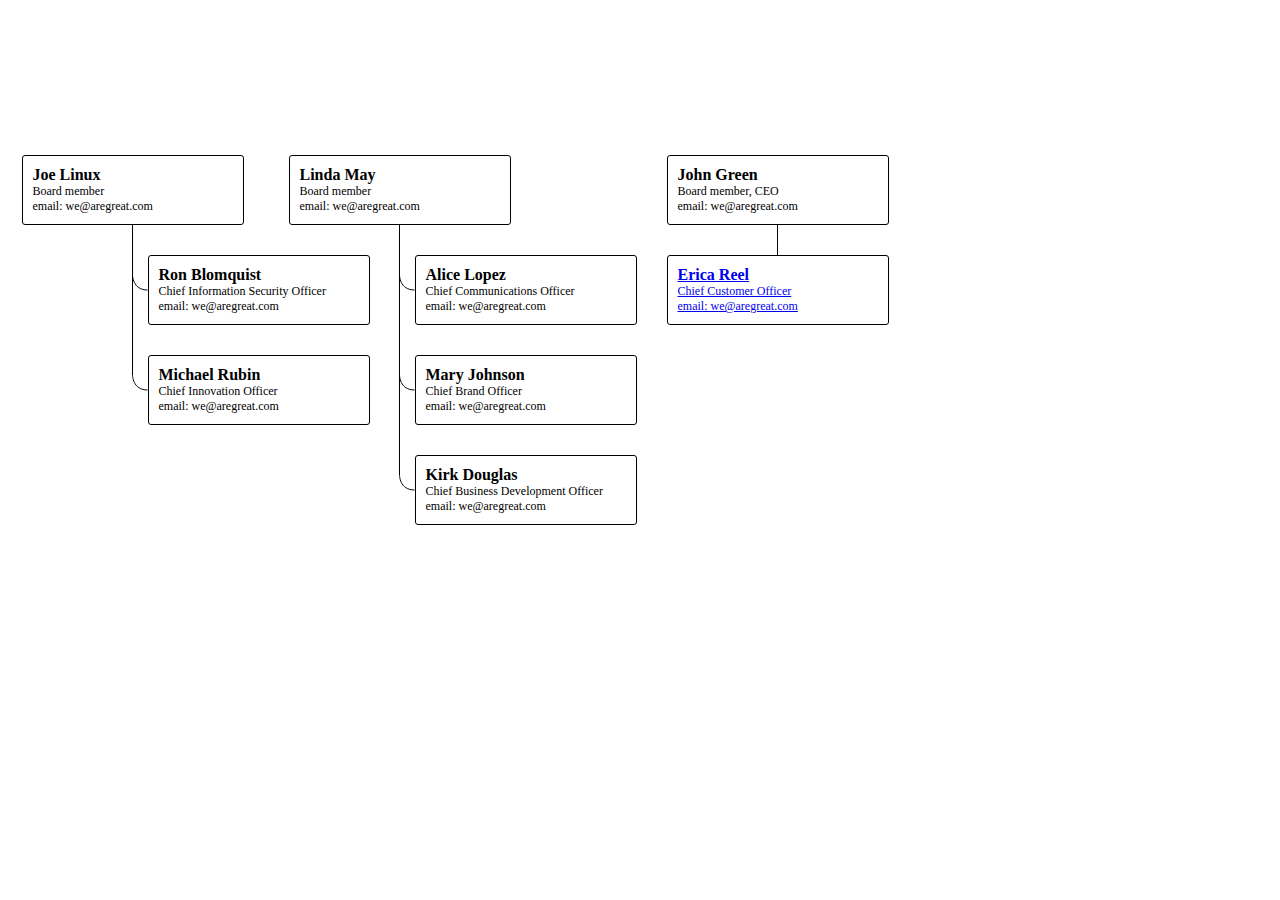
<file: app/static/Packages/treant-js-master/examples/no-parent/index.html>
<!DOCTYPE html>
<html>
    <head>
    <meta charset="utf-8">
    <meta http-equiv="X-UA-Compatible" content="IE=edge,chrome=1">
    <meta name="viewport" content="width=device-width">
    <title> Chart example 1 </title>
    <link rel="stylesheet" href="../../Treant.css">
    <link rel="stylesheet" href="no-parent.css">
    
</head>
<body>
    <div class="chart" id="OrganiseChart1"></div>
    <script src="../../vendor/raphael.js"></script>
    <script src="../../Treant.js"></script>
    
    <script src="no-parent.js"></script>
    <script>
        new Treant(ALTERNATIVE);
    </script>
</body>
</html>
</file>
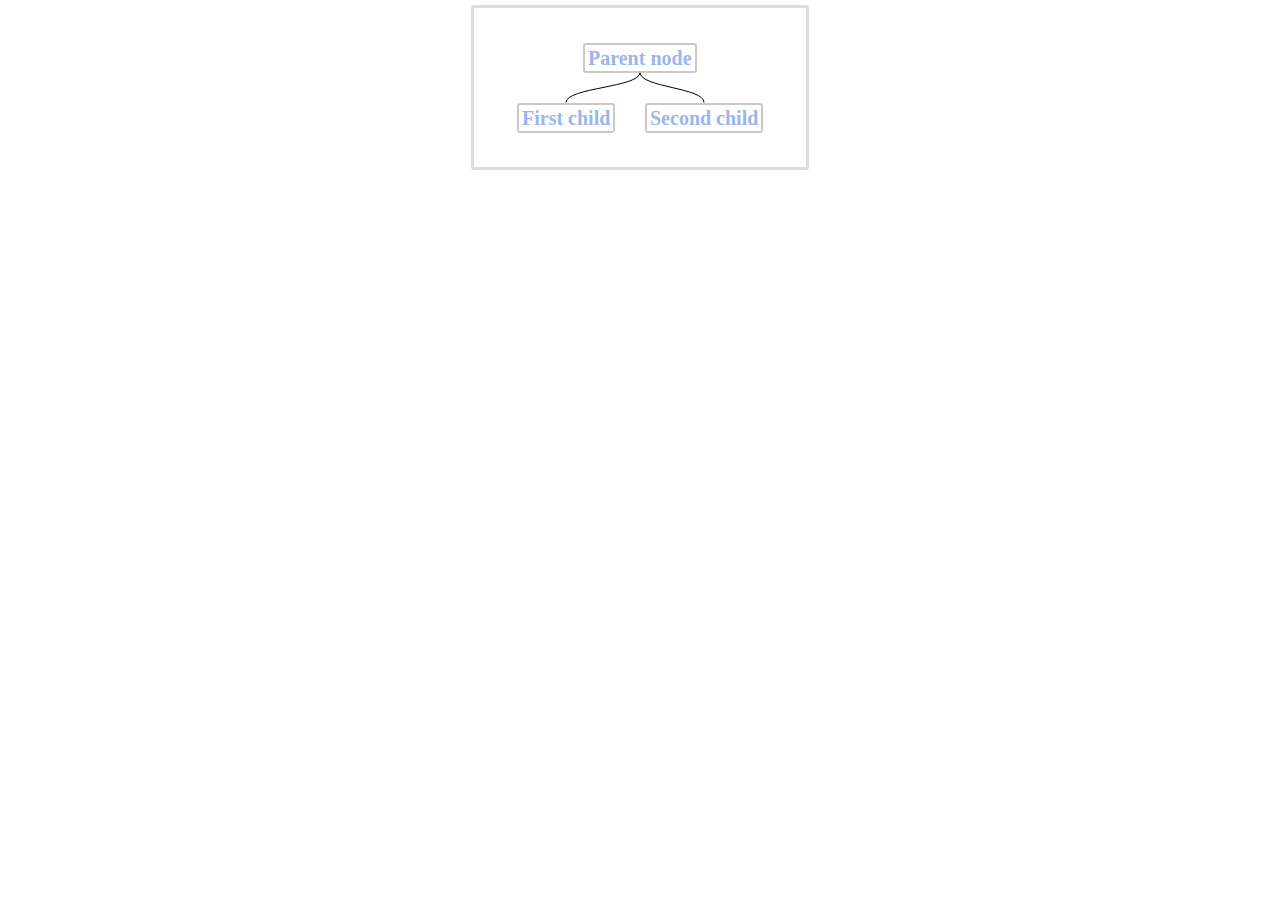
<file: app/static/Packages/treant-js-master/examples/super-simple/index.html>
<!DOCTYPE html>
<html>
    <head>
    <meta charset="utf-8">
    <meta http-equiv="X-UA-Compatible" content="IE=edge,chrome=1">
    <meta name="viewport" content="width=device-width">
	<title> Chart emulation </title>
	<link rel="stylesheet" href="../../Treant.css">
	<link rel="stylesheet" href="super-simple.css">
</head>
<body>
	<div class="chart" id="OrganiseChart-simple">
	</div>
	
	<script src="../../vendor/raphael.js"></script>
	<script src="../../Treant.js"></script>
	<script src="super-simple.js"></script>

	<script>
		new Treant( simple_chart_config );
	</script>

</body>
</html>
</file>
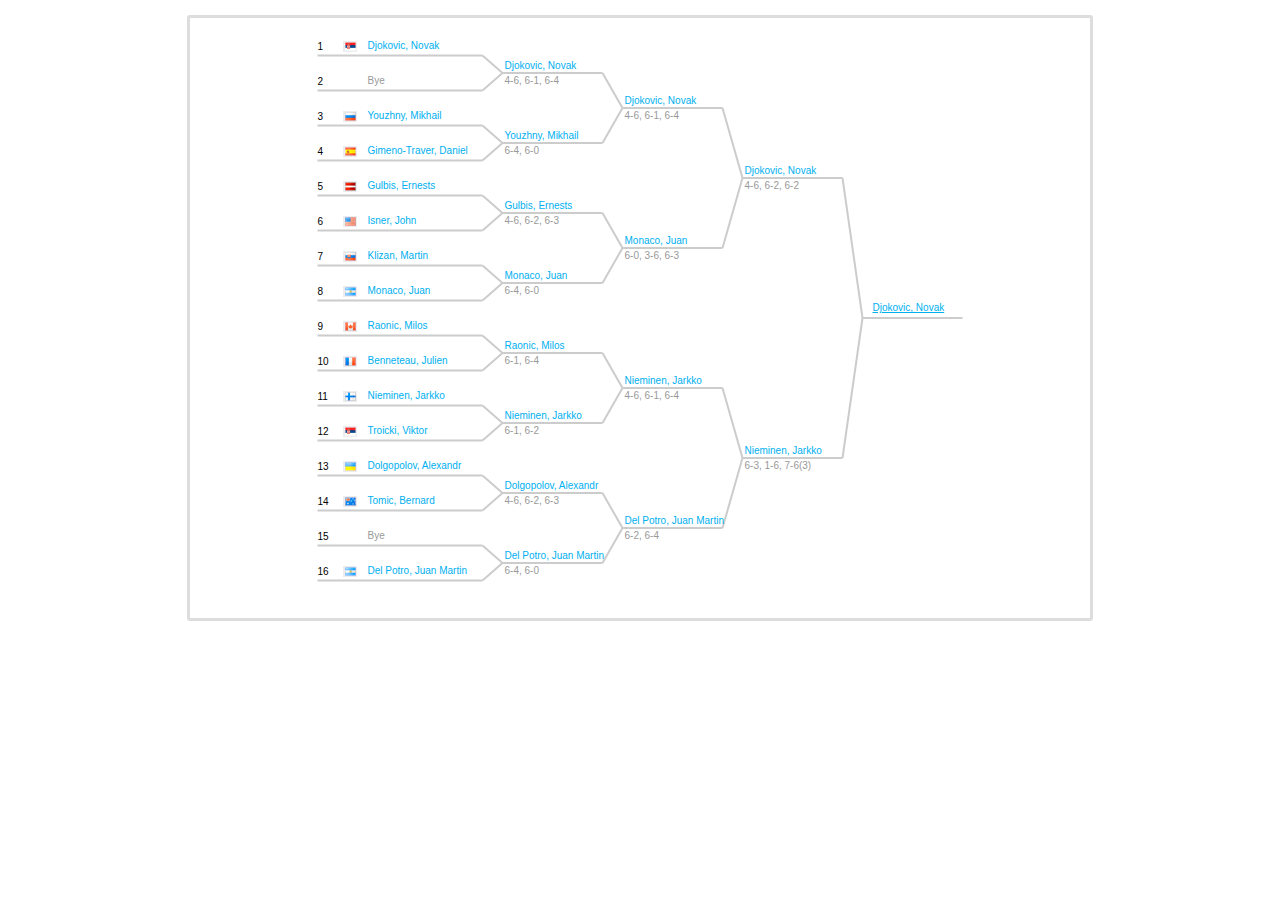
<file: app/static/Packages/treant-js-master/examples/tennis-draw/index.html>
<!DOCTYPE html>
<html>
    <head>
    <meta charset="utf-8">
    <meta http-equiv="X-UA-Compatible" content="IE=edge,chrome=1">
    <meta name="viewport" content="width=device-width">
    <title> Tennis draw example </title>
    <link rel="stylesheet" href="../../Treant.css">
    <link rel="stylesheet" href="example7.css">
    
</head>
<body>
    <div class="chart" id="OrganiseChart6"></div>
    <script src="../../vendor/raphael.js"></script>
    <script src="../../Treant.js"></script>
    
    <script src="example7.js"></script>
    <script>
       new Treant( tree_structure );
    </script>
</body>
</html>
</file>
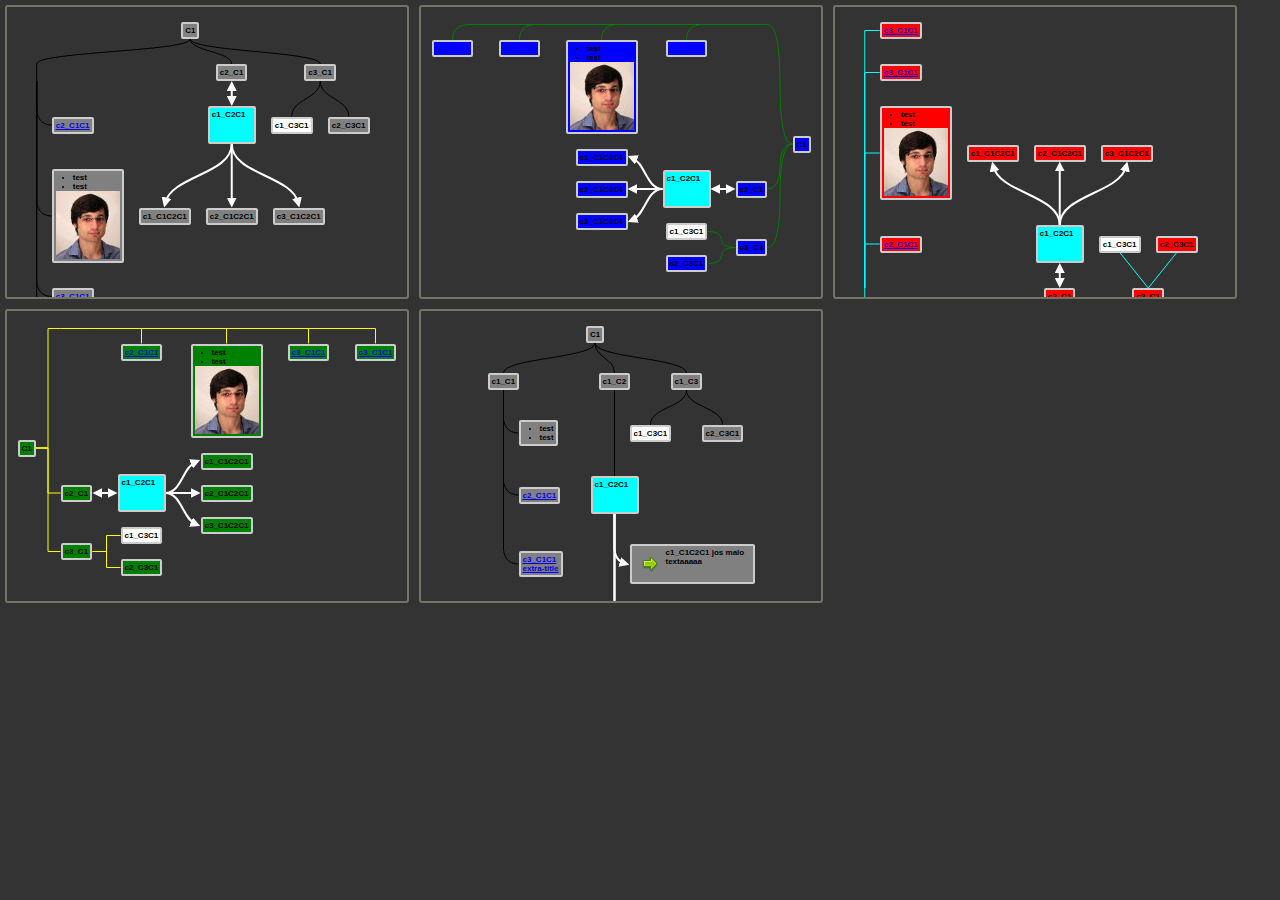
<file: app/static/Packages/treant-js-master/examples/test_ground/index.html>
<!DOCTYPE html>
<html>
    <head>
    <meta charset="utf-8">
    <meta http-equiv="X-UA-Compatible" content="IE=edge,chrome=1">
    <meta name="viewport" content="width=device-width">
	<title> Chart emulation </title>
	<link rel="stylesheet" href="../../Treant.css">
	<link rel="stylesheet" href="index.css">
	
	<link rel="stylesheet" href="../../vendor/perfect-scrollbar/perfect-scrollbar.css">
	
</head>
<body>
	<div class="chart" id="OrganiseChart1">
		<a href="http://www.treant-js.com/"></a>
	</div>
	<div class="chart" id="OrganiseChart2"></div>
	<div class="chart" id="OrganiseChart3"></div>
	<div class="chart" id="OrganiseChart4"></div>
	<div class="chart" id="OrganiseChart5"></div>
	
	<script src="../../vendor/jquery.min.js"></script>
    <script src="../../vendor/jquery.mousewheel.js"></script>
    <script src="../../vendor/perfect-scrollbar/perfect-scrollbar.js"></script>
	
	<script src="../../vendor/raphael.js"></script>
	
	<script src="../../Treant.js"></script>
	<script src="example_configs.js"></script>

	<script>

		var UTIL = {
			inheritAttrs: function(me, from) {

				for (var attr in from) {
					if(typeof from[attr] !== 'function') {
						if(me[attr] instanceof Object && from[attr] instanceof Object) {

							this.inheritAttrs( me[attr], from[attr] );
						} else {

							me[attr] = from[attr];
						}
					}
				}
			},

			createMerge: function(obj1, obj2) {
				var newObj = {}; 
				if(obj1) this.inheritAttrs( newObj, this.clone(obj1) ); 
				if(obj2) this.inheritAttrs( newObj, obj2 );
				return newObj;
			},

			clone: function (obj) {
				if (Object(obj) !== obj) {
					return obj;
				}
				var res = new obj.constructor();
				for (var key in obj) if (obj["hasOwnProperty"](key)) {
					res[key] = this.clone(obj[key]);
				}
				return res;
			}
		};

		var T1 = new Treant(example1);
		
		var example2 = UTIL.createMerge(
			example1, 
			{
				chart: { 
					container: "#OrganiseChart2",
					rootOrientation: "EAST",
					connectors: {
						type: 'bCurve',
						style: {
							"stroke": 'green'
						}
					},
					node: {
						HTMLclass: 'blueNode'
					}
				}
			}
		);
		var T2 = new Treant(example2);

		var example3 = UTIL.createMerge(
			example1,
			{
				chart: { 
					container: "#OrganiseChart3",
					rootOrientation: "SOUTH",
					connectors: {
						type: 'straight',
						style: {
							"stroke": 'cyan'
						}
					},
					node: {
						HTMLclass: 'redNode'
					}
				} 
			}
		);
		var T3 = new Treant(example3);

		var example4 = UTIL.createMerge(
			example1,
			{
				chart:{ 
					container: "#OrganiseChart4",
					rootOrientation: "WEST",
					connectors: {
						type: 'step',
						style: {
							"stroke": 'yellow'
						}
					},
					node: {
						HTMLclass: 'greenNode'
					}
				}
			}
		);
		var T4 = new Treant(example4);

		var T5 = new Treant(ALTERNATIVE);

	</script>

</body>
</html>
</file>
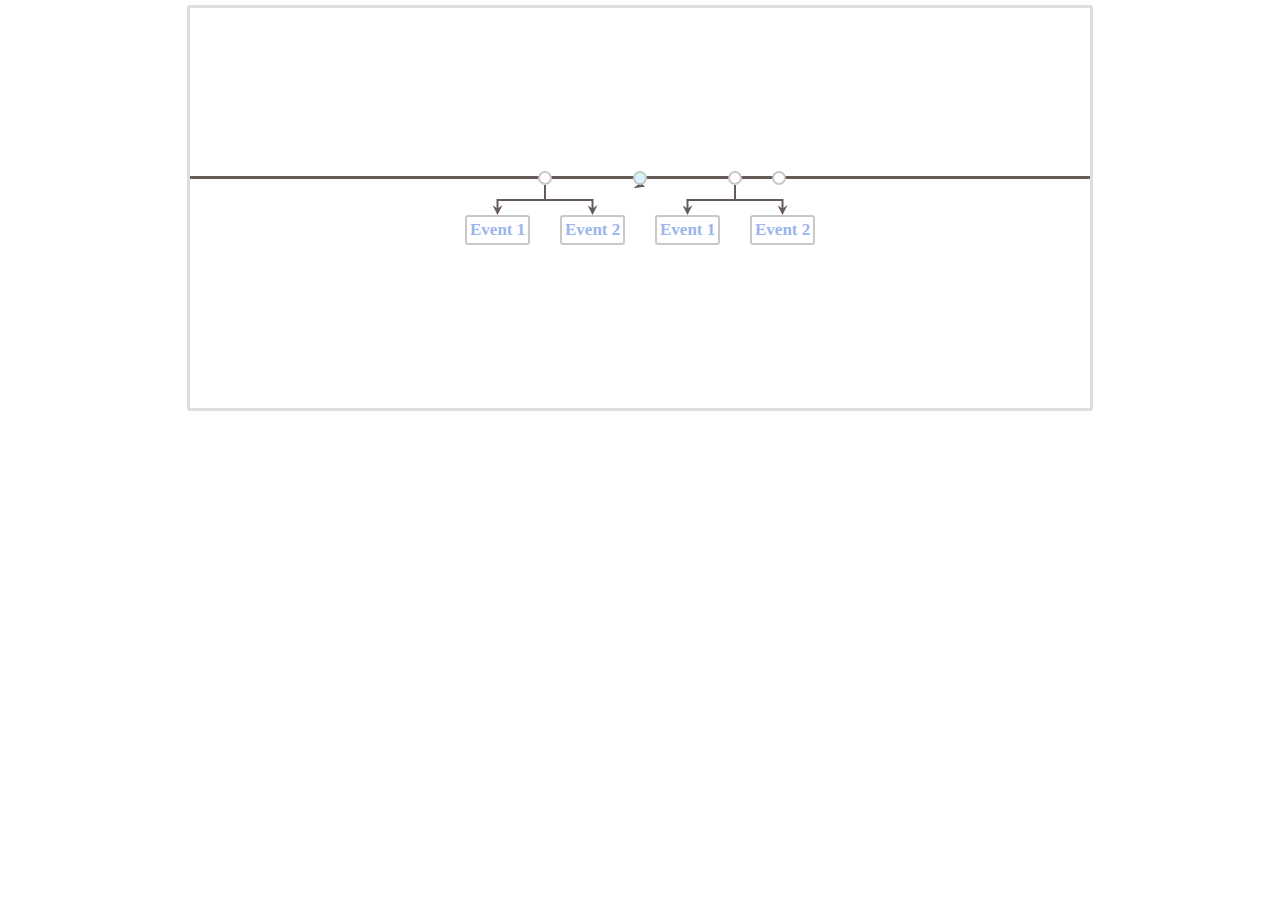
<file: app/static/Packages/treant-js-master/examples/timeline/index.html>
<!DOCTYPE html>
<html>
    <head>
    <meta charset="utf-8">
    <meta http-equiv="X-UA-Compatible" content="IE=edge,chrome=1">
    <meta name="viewport" content="width=device-width">
	<title> Chart emulation </title>
	<link rel="stylesheet" href="../../Treant.css">
	<link rel="stylesheet" href="timeline.css">
	
</head>
<body>
	<div class="chart" id="OrganiseChart-simple"> 
	</div>
	
    <script src="../../vendor/jquery.min.js"></script>
    <script src="../../vendor/jquery.easing.js"></script>

	<script src="../../vendor/raphael.js"></script>
	<script src="../../Treant.js"></script>
	<script src="timeline.js"></script>

	<script>
		new Treant( simple_chart_config );
	</script>

</body>
</html>
</file>
<file: app/static/Packages/treant-js-master/Treant.css>
/* required LIB STYLES */
/* .Treant se automatski dodaje na svaki chart conatiner */
.Treant { position: relative; overflow: hidden; padding: 0 !important; }
.Treant > .node,
.Treant > .pseudo { position: absolute; display: block; visibility: hidden; }
.Treant.Treant-loaded .node,
.Treant.Treant-loaded .pseudo { visibility: visible; }
.Treant > .pseudo { width: 0; height: 0; border: none; padding: 0; }
.Treant .collapse-switch { width: 3px; height: 3px; display: block; border: 1px solid black; position: absolute; top: 1px; right: 1px; cursor: pointer; }
.Treant .collapsed .collapse-switch { background-color: #868DEE; }
.Treant > .node img {	border: none; float: left; }
</file>
<file: app/static/Packages/treant-js-master/examples/no-parent/no-parent.css>
body,div,dl,dt,dd,ul,ol,li,h1,h2,h3,h4,h5,h6,pre,form,fieldset,input,textarea,p,blockquote,th,td { margin:0; padding:0; }
table { border-collapse:collapse; border-spacing:0; }
fieldset,img { border:0; }
address,caption,cite,code,dfn,em,strong,th,var { font-style:normal; font-weight:normal; }
caption,th { text-align:left; }
h1,h2,h3,h4,h5,h6 { font-size:100%; font-weight:normal; }
q:before,q:after { content:''; }
abbr,acronym { border:0; }

body { background: #fff; }
/* optional Container STYLES */
.chart { height: 670px; margin: 5px; width: 900px;  }
.Treant > .node {  }
.Treant > p { font-family: "HelveticaNeue-Light", "Helvetica Neue Light", "Helvetica Neue", Helvetica, Arial, "Lucida Grande", sans-serif; font-weight: bold; font-size: 12px; }
.node-name { font-weight: bold; font-size: 16px;}

.nodeExample1 {
    padding: 10px;
    -webkit-border-radius: 3px;
    -moz-border-radius: 3px;
    border-radius: 3px;
    background-color: #ffffff;
    border: 1px solid #000;
    width: 200px;
    font-family: Tahoma;
    font-size: 12px;
}

.nodeExample1 img {
    margin-right:  10px;
}
</file>
<file: app/static/Packages/treant-js-master/examples/super-simple/super-simple.css>
body,div,dl,dt,dd,ul,ol,li,h1,h2,h3,h4,h5,h6,pre,form,fieldset,input,textarea,p,blockquote,th,td { margin:0; padding:0; }


body { background: #fff; }

/* optional Container STYLES */
.chart { height: 159px; width: 332px; margin: 5px; margin: 5px auto; border: 3px solid #DDD; border-radius: 3px; }
.node { color: #9CB5ED; border: 2px solid #C8C8C8; border-radius: 3px; }
.node p { font-size: 20px; line-height: 20px; height: 20px; font-weight: bold; padding: 3px; margin: 0; }
</file>
<file: app/static/Packages/treant-js-master/examples/tennis-draw/example7.css>
body,div,dl,dt,dd,ul,ol,li,h1,h2,h3,h4,h5,h6,pre,form,fieldset,input,textarea,p,blockquote,th,td { margin:0; padding:0; }
table { border-collapse:collapse; border-spacing:0; }
fieldset,img { border:0; }
address,caption,cite,code,dfn,em,strong,th,var { font-style:normal; font-weight:normal; }
caption,th { text-align:left; }
h1,h2,h3,h4,h5,h6 { font-size:100%; font-weight:normal; }
q:before,q:after { content:''; }
abbr,acronym { border:0; }

body { background: #fff;  font-family: "Helvetica Neue",Helvetica,Arial,sans-serif; }
/* optional Container STYLES */
.chart { height: 600px; width: 900px; margin: 5px; margin: 15px auto; border: 3px solid #DDD; border-radius: 3px; }

.tennis-draw {
    font-size: 10px;
    width: 100px;
}

.tennis-draw.winner { height: 38px; }
.tennis-draw.winner:hover { background: url('trophy.png') right 0 no-repeat; }
.tennis-draw.winner .node-name { padding-left: 10px; margin-top: 1px; display: block; }

.tennis-draw .node-name { padding: 2px; white-space: pre; color: #00AFF0; }
.tennis-draw .node-desc { padding: 2px; color: #999; }

.tennis-draw.first-draw .node-title,
.tennis-draw.first-draw .node-name,
.tennis-draw.first-draw img { position: absolute; top: -8px; }
.tennis-draw.first-draw:hover img { width: 20px; top: -12px; }

.tennis-draw.first-draw { width: 165px; height: 20px; }
.tennis-draw.first-draw img { margin: 3px 4px 0 0; left: 25px; }
.tennis-draw.first-draw .node-title { margin-top: 3px; }
.tennis-draw.first-draw .node-name { width: 113px; padding-left: 50px; }
.tennis-draw.first-draw.bye .node-name { color: #999; }
</file>
<file: app/static/Packages/treant-js-master/examples/test_ground/index.css>
body,div,dl,dt,dd,ul,ol,li,h1,h2,h3,h4,h5,h6,pre,form,fieldset,input,textarea,p,blockquote,th,td { margin:0; padding:0; }
table { border-collapse:collapse; border-spacing:0; }
fieldset,img { border:0; }
address,caption,cite,code,dfn,em,strong,th,var { font-style:normal; font-weight:normal; }
caption,th { text-align:left; }
h1,h2,h3,h4,h5,h6 {	font-size:100%; font-weight:normal; }
q:before,q:after { content:''; }
abbr,acronym { border:0; }

body { background: #333; }

/* optional Container STYLES */
.chart { height: 290px; margin: 5px; width: 400px; border: 2px solid #727564; border-radius: 3px; float: left; }

/* optional STYLES */
.Treant > .node { font-family: "HelveticaNeue-Light", "Helvetica Neue Light", "Helvetica Neue", Helvetica, Arial, "Lucida Grande", sans-serif; font-weight: bold; font-size: 8px; }

.Treant .extra-title { font-size: 20px; }
.Treant > .node { background-color: gray; border: 2px solid #ccc; padding: 2px; border-radius: 2px; }
.Treant > .redNode { background-color: red; }
.Treant > .greenNode { background-color: green; }
.Treant > .blueNode { background-color: blue; }
.Treant > .cyan { background-color: cyan; height: 30px; width: 40px; }
/*.Treant > .cyan { background-color: cyan; height: 0; width: 0; border: 0; padding: 0; overflow: hidden; }*/
.Treant ul { padding-left: 17px; }

#NodeID { background-color: white; }
</file>
<file: app/static/Packages/treant-js-master/vendor/perfect-scrollbar/perfect-scrollbar.css>
.ps-container .ps-scrollbar-x {
    position: absolute; /* please don't change 'position' */
    bottom: 3px; /* there must be 'bottom' for ps-scrollbar-x */
    height: 8px;
    background-color: #aaa;
    border-radius: 4px;
    -webkit-border-radius: 4px;
    -moz-border-radius: 4px;
    opacity: 0;
    filter: alpha(opacity = 0);
    -webkit-transition: opacity.2s linear;
    -moz-transition: opacity .2s linear;
    transition: opacity .2s linear;
}

.ps-container:hover .ps-scrollbar-x {
    opacity: 0.6;
    filter: alpha(opacity = 60);
}

.ps-container .ps-scrollbar-x:hover {
    opacity: 0.9;
    filter: alpha(opacity = 90);
    cursor:default;
}

.ps-container .ps-scrollbar-x.in-scrolling {
    opacity: 0.9;
    filter: alpha(opacity = 90);
}

.ps-container .ps-scrollbar-y {
    position: absolute; /* please don't change 'position' */
    right: 3px; /* there must be 'right' for ps-scrollbar-y */
    width: 8px;
    background-color: #aaa;
    border-radius: 4px;
    -webkit-border-radius: 4px;
    -moz-border-radius: 4px;
    opacity: 0;
    filter: alpha(opacity = 0);
    -webkit-transition: opacity.2s linear;
    -moz-transition: opacity .2s linear;
    transition: opacity .2s linear;
}

.ps-container:hover .ps-scrollbar-y {
    opacity: 0.6;
    filter: alpha(opacity = 60);
}

.ps-container .ps-scrollbar-y:hover {
    opacity: 0.9;
    filter: alpha(opacity = 90);
    cursor: default;
}

.ps-container .ps-scrollbar-y.in-scrolling {
    opacity: 0.9;
    filter: alpha(opacity = 90);
}
</file>
<file: app/static/Packages/treant-js-master/examples/timeline/timeline.css>
body,div,dl,dt,dd,ul,ol,li,h1,h2,h3,h4,h5,h6,pre,form,fieldset,input,textarea,p,blockquote,th,td { margin:0; padding:0; }


body { background: #fff; }

/* optional Container STYLES */
.chart { height: 400px; width: 900px; margin: 5px; margin: 5px auto; border: 3px solid #DDD; border-radius: 3px; }
.node { color: #9CB5ED; border: 2px solid #C8C8C8; border-radius: 3px; background: #fff; transition: background 0.7s, color 0.7s; }
.node p { font-size: 17px; line-height: 20px; height: 20px; font-weight: bold; padding: 3px; margin: 0; }

.node.main-date { width: 10px; height: 10px; border-radius: 50%; }
.node.main-date p.node-name { top: -15px; font-size: 15px; position: absolute; opacity: 0; z-index: -1; left: -30px; transition: top 1s, opacity 1s; }
.node.main-date:hover p.node-name { opacity: 1; top: -25px; }

.Treant .collapse-switch { width: 100%; height: 100%; border: none; }
.Treant .node.collapsed { background-color: #D7F5FF; color: #827A7A; }
.Treant .node.collapsed .collapse-switch { background: none; }

.timeline .node-desc { position: absolute; left: -999px; width: 2000px; background: #665B57; height: 3px; padding: 0; z-index: -1; top: 3px; }
</file>
